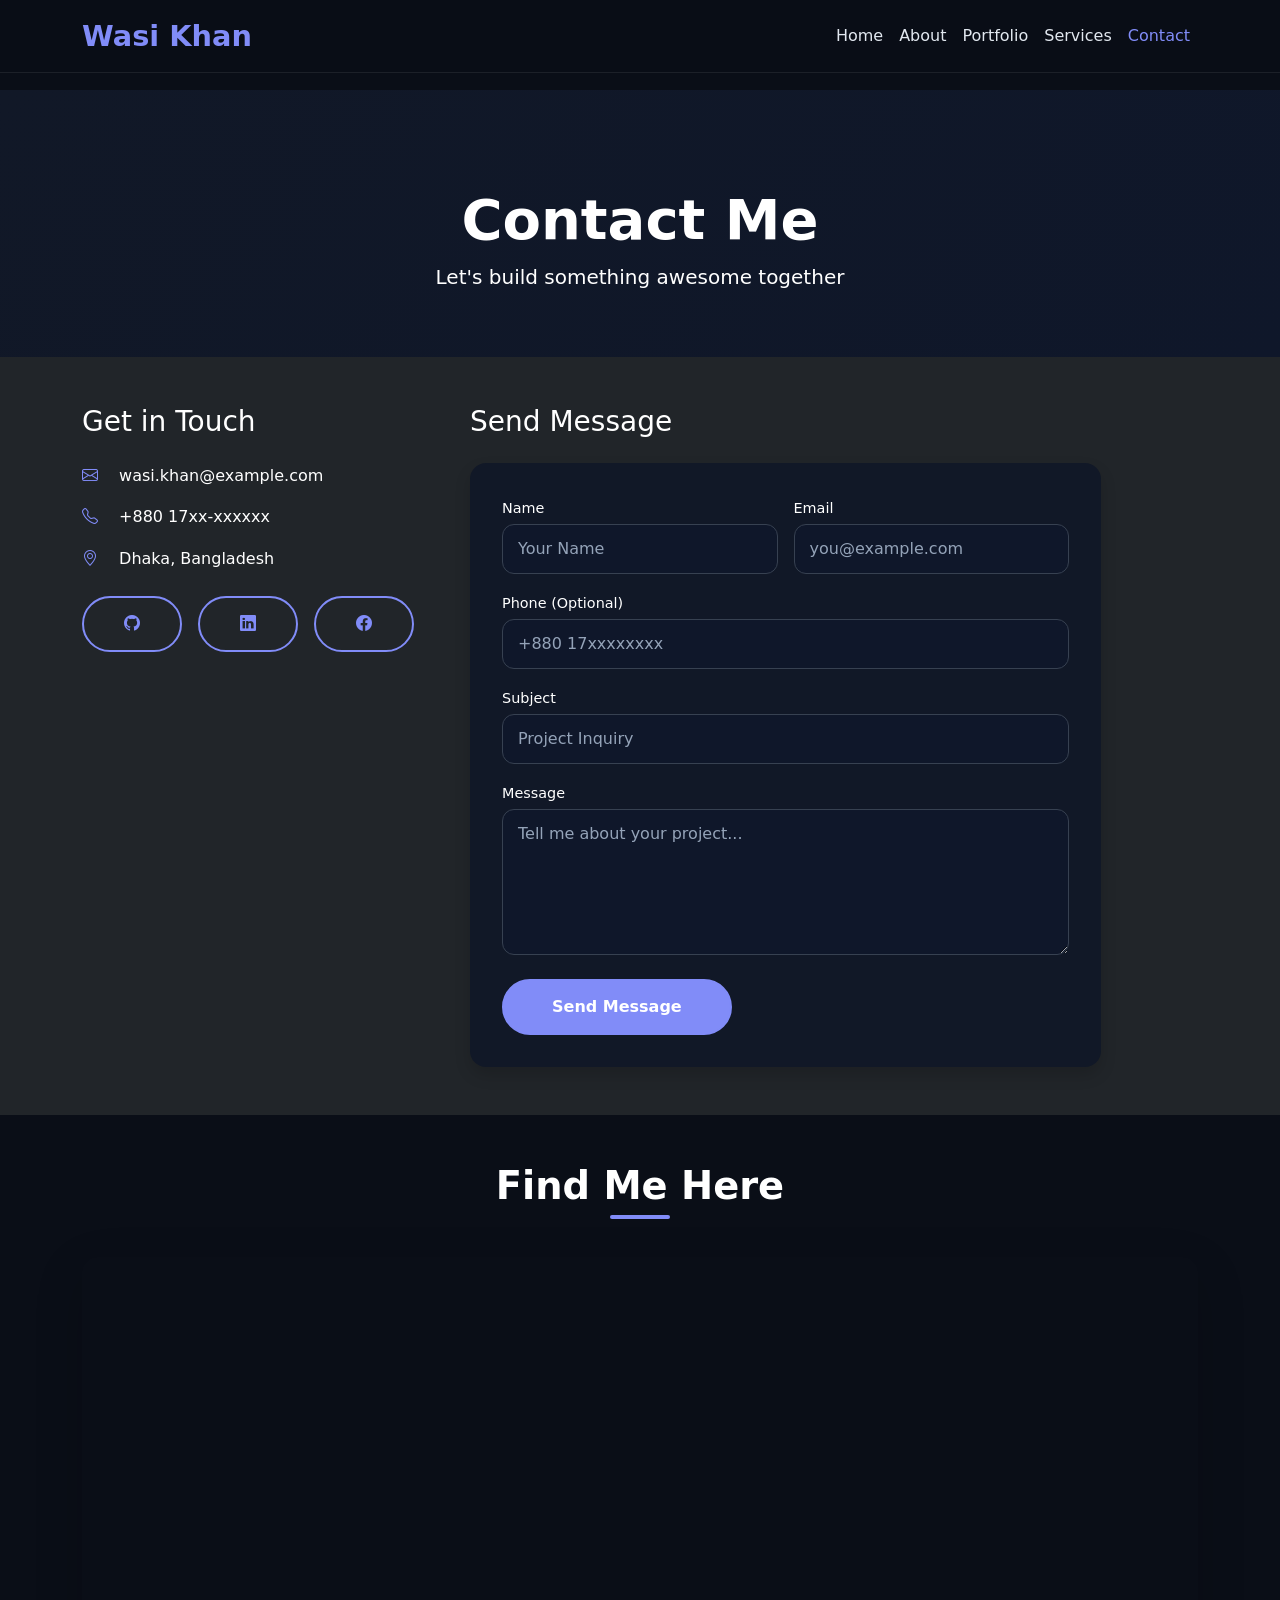
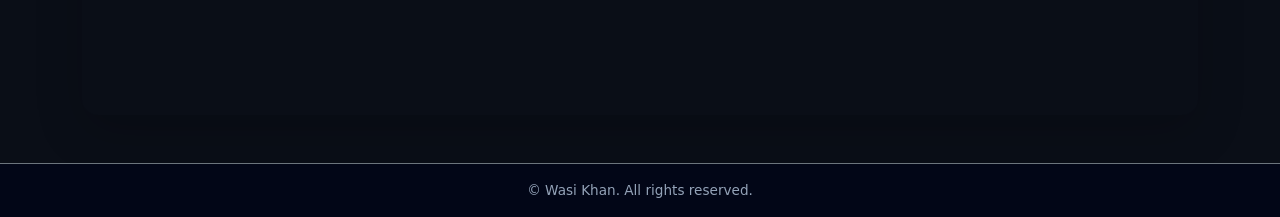
<file: contact_me.html>
<!DOCTYPE html>
<html lang="en">
<head>
    <meta charset="UTF-8">
    <meta name="viewport" content="width=device-width, initial-scale=1.0">
    <title>Contact - Wasi Khan</title>
    <link href="https://cdn.jsdelivr.net/npm/bootstrap@5.3.3/dist/css/bootstrap.min.css" rel="stylesheet">
    <link rel="stylesheet" href="https://cdn.jsdelivr.net/npm/bootstrap-icons@1.11.3/font/bootstrap-icons.min.css">
    <link rel="stylesheet" href="style.css">
</head>
<body>

    <nav class="navbar navbar-expand-lg fixed-top">
        <div class="container">
            <a class="navbar-brand" href="home.html">Wasi Khan</a>
            <button class="navbar-toggler" type="button" data-bs-toggle="collapse" data-bs-target="#nav">
                <span class="navbar-toggler-icon"></span>
            </button>
            <div class="collapse navbar-collapse" id="nav">
                <ul class="navbar-nav ms-auto">
                    <li><a class="nav-link" href="home.html">Home</a></li>
                    <li><a class="nav-link" href="about.html">About</a></li>
                    <li><a class="nav-link" href="portfolio.html">Portfolio</a></li>
                    <li><a class="nav-link" href="services.html">Services</a></li>
                    <li><a class="nav-link active" href="contact_me.html">Contact</a></li>
                </ul>
            </div>
        </div>
    </nav>

    <section class="py-5 text-center text-white" style="background: linear-gradient(135deg,#111827,#0f172a)">
        <div class="container pt-5">
            <h1 class="display-4 fw-bold">Contact Me</h1>
            <p class="lead">Let's build something awesome together</p>
        </div>
    </section>

    <section class="py-5 bg-dark">
        <div class="container">
            <div class="row g-5 align-items-start">
                <div class="col-lg-4 text-white">
                    <h3 class="mb-4">Get in Touch</h3>
                    <p class="mb-3"><i class="bi bi-envelope me-3 text-primary"></i> wasi.khan@example.com</p>
                    <p class="mb-3"><i class="bi bi-telephone me-3 text-primary"></i> +880 17xx-xxxxxx</p>
                    <p class="mb-4"><i class="bi bi-geo-alt me-3 text-primary"></i> Dhaka, Bangladesh</p>
                    <div class="d-flex gap-3">
                        <a href="#" class="btn btn-outline-light"><i class="bi bi-github"></i></a>
                        <a href="#" class="btn btn-outline-light"><i class="bi bi-linkedin"></i></a>
                        <a href="#" class="btn btn-outline-light"><i class="bi bi-facebook"></i></a>
                    </div>
                </div>

                <div class="col-lg-7">
                    <h3 class="text-white mb-4 text-center text-lg-start">Send Message</h3>
                    <div class="card bg-card border-0 p-4 p-lg-5 rounded-4 shadow">
                        <form id="contactForm" novalidate>
                            <div class="row g-3">
                                <div class="col-md-6">
                                    <label class="text-white mb-1">Name</label>
                                    <input type="text" class="form-control" id="name" placeholder="Your Name" required>
                                </div>
                                <div class="col-md-6">
                                    <label class="text-white mb-1">Email</label>
                                    <input type="email" class="form-control" id="email" placeholder="you@example.com" required>
                                </div>
                                <div class="col-12">
                                    <label class="text-white mb-1">Phone (Optional)</label>
                                    <input type="text" class="form-control" id="phone" placeholder="+880 17xxxxxxxx">
                                </div>
                                <div class="col-12">
                                    <label class="text-white mb-1">Subject</label>
                                    <input type="text" class="form-control" id="subject" placeholder="Project Inquiry" required>
                                </div>
                                <div class="col-12">
                                    <label class="text-white mb-1">Message</label>
                                    <textarea class="form-control" id="message" rows="5" placeholder="Tell me about your project..." required></textarea>
                                </div>
                                <div class="col-12 mt-4">
                                    <button type="submit" class="btn btn-primary btn-lg px-5">Send Message</button>
                                    <span id="status" class="ms-3 fw-bold"></span>
                                </div>
                            </div>
                        </form>
                    </div>
                </div>
            </div>
        </div>
    </section>

    <section class="py-5">
        <div class="container">
            <h2 class="section-title text-white text-center mb-5">Find Me Here</h2>
            <div class="shadow-lg overflow-hidden rounded-4">
                <iframe 
                    src="https://www.google.com/maps/embed?pb=!1m18!1m12!1m3!1d3651.9!2d90.4078!3d23.8103!2m3!1f0!2f0!3f0!3m2!1i1024!2i768!4f13.1!3m3!1m2!1s0x3755b8b7a55cd36f%3A0xfcc5c28d1c3e!2sDhaka!5e0!3m2!1sen!2sbd!4v1234567890"
                    width="100%" height="450" style="border:0;" allowfullscreen="" loading="lazy">
                </iframe>
            </div>
        </div>
    </section>

    <footer class="py-3 text-center text-muted border-top border-secondary">
        <p class="mb-0">© <span id="year"></span> Wasi Khan. All rights reserved.</p>
    </footer>

    <script src="https://cdn.jsdelivr.net/npm/bootstrap@5.3.3/dist/js/bootstrap.bundle.min.js"></script>
    <script src="script.js"></script>
</body>
</html>
</file>
<file: style.css>
:root {
    --bg: #0a0e17;
    --card: #111827;
    --text: #f1f5f9;
    --muted: #94a3b8;
    --primary: #818cf8;
    --accent: #c084fc;
}

* {
    margin: 0;
    padding: 0;
    box-sizing: border-box;
}

body {
    background: var(--bg);
    color: var(--text);
    font-family: 'Inter', system-ui, sans-serif;
    line-height: 1.6;
    padding-top: 70px;
}

@media (min-width: 992px) {
    body { padding-top: 90px; }
}

.navbar {
    background: rgba(10, 14, 23, 0.95) !important;
    backdrop-filter: blur(12px);
    transition: 0.4s;
    border-bottom: 1px solid rgba(255, 255, 255, 0.08); 
}

.navbar-brand {
    font-weight: 800;
    font-size: 1.5rem; 
    color: var(--primary) !important;
}

@media (min-width: 768px) {
    .navbar-brand { font-size: 1.8rem; }
}

.nav-link {
    color: #e2e8f0 !important;
    font-weight: 500;
}

.nav-link:hover,
.nav-link.active {
    color: var(--primary) !important;
}

.hero-carousel .carousel-item {
    height: 70vh; 
    max-height: 650px;
    min-height: 450px; 
    background: no-repeat center center/cover;
}

.hero-carousel .carousel-caption {
    bottom: 20%; 
    background: rgba(0,0,0,0.7);
    border-radius: 15px;
    padding: 1.5rem;
    width: 90%;
    left: 5%;
    right: 5%;
}

.hero-carousel h1 {
    font-size: 1.8rem;
    font-weight: 800;
    color: white;
    margin-bottom: 0.5rem;
}

.hero-carousel .lead {
    font-size: 1rem;
    margin-bottom: 1rem;
}

@media (min-width: 768px) {
    .hero-carousel h1 { font-size: 4.5rem; }
    .hero-carousel .lead { font-size: 1.25rem; }
    .hero-carousel .carousel-caption { padding: 2rem; bottom: 30%; width: 70%; left: 15%; }
}

.section-title {
    font-size: 2rem;
    font-weight: 800;
    text-align: center;
    margin-bottom: 2.5rem;
    color: white;
    position: relative;
}

@media (min-width: 768px) {
    .section-title { font-size: 2.4rem; margin-bottom: 3.5rem; }
}

.section-title::after {
    content: '';
    width: 60px;
    height: 4px;
    background: var(--primary);
    position: absolute;
    bottom: -10px;
    left: 50%;
    transform: translateX(-50%);
    border-radius: 10px;
}

.card,
.bg-card,
.service-card,
.skill-card,
.mission-card,
.testimonial-card {
    background: #111827 !important;
    border: 1px solid #1f2937;
    border-radius: 16px;
    padding: 1.5rem !important;
    transition: all 0.4s ease;
    color: #e2e8f0;
    height: 100%;
}

@media (min-width: 768px) {
    .card, .bg-card, .service-card, .skill-card, .mission-card, .testimonial-card {
        padding: 2rem !important;
        border-radius: 20px;
    }
}

.testimonial-card {
    display: flex;
    flex-direction: column;
    align-items: center; 
    text-align: center; 
}

.card:hover,
.service-card:hover,
.skill-card:hover,
.mission-card:hover {
    transform: translateY(-8px);
    box-shadow: 0 16px 30px rgba(129,140,248,0.2);
    border-color: var(--primary) !important;
}

.service-card i,
.skill-card i,
.mission-card i {
    font-size: 2.5rem;
    color: var(--primary);
    margin-bottom: 1rem;
}

@media (min-width: 768px) {
    .service-card i, .skill-card i, .mission-card i { font-size: 3.2rem; }
}

.icon-box {
    width: 70px;
    height: 70px;
    border-radius: 50%;
    display: flex;
    align-items: center;
    justify-content: center;
    margin: 0 auto 15px;
}

@media (min-width: 768px) {
    .icon-box { width: 90px; height: 90px; margin-bottom: 20px; }
}

.testimonial-card img {
    width: 65px;
    height: 65px;
    border: 3px solid var(--primary);
    margin-bottom: 1rem;
}

@media (min-width: 768px) {
    .testimonial-card img { width: 80px; height: 80px; border-width: 4px; }
}

.accordion-button {
    background: #111827 !important;
    color: #e2e8f0 !important;
    font-weight: 600;
    padding: 1rem 1.2rem;
    font-size: 0.95rem;
}

@media (min-width: 768px) {
    .accordion-button { padding: 1.2rem 1.5rem; font-size: 1rem; }
}

.accordion-button:not(.collapsed) {
    background: var(--primary) !important;
    color: white !important;
}

.accordion-body {
    background: #0d1117;
    color: #94a3b8;
    padding: 1.2rem;
}

.timeline::before {
    content: '';
    position: absolute;
    top: 0;
    bottom: 0;
    left: 20px;
    width: 2px;
    background: #374151;
}

@media (min-width: 992px) {
    .timeline::before { left: 50%; }
}

#contactForm .form-control {
    background: #0f172a;
    border: 1px solid #374151;
    color: white;
    padding: 12px 15px;
    border-radius: 12px;
    font-size: 1rem;
}

#contactForm .form-control:focus {
    background: #0f172a;
    border-color: var(--primary);
    box-shadow: 0 0 0 3px rgba(129,140,248,0.2);
    color: white;
}

#contactForm .form-control::placeholder {
    color: #94a3b8;
}

.btn-primary, .btn-outline-light {
    font-weight: 600;
    padding: 10px 25px;
    border-radius: 50px;
    transition: all 0.4s;
    font-size: 0.9rem;
}

.btn-primary {
    background: var(--primary) !important;
    border: 2px solid var(--primary) !important;
    color: white !important;
}

.btn-outline-light {
    background: transparent !important;
    border: 2px solid var(--primary) !important;
    color: var(--primary) !important;
}

@media (min-width: 768px) {
    .btn-primary, .btn-outline-light { padding: 14px 40px; font-size: 1rem; }
}

.btn-primary:hover, .btn-outline-light:hover {
    transform: translateY(-4px);
    box-shadow: 0 12px 30px rgba(129,140,248,0.4);
}

footer {
    background: #020617;
    padding: 1rem 0;
    text-align: center;
    color: #94a3b8;
    font-size: 0.85rem;
}

label {
    font-weight: 500;
    font-size: 0.9rem;
    margin-bottom: 5px;
    color: #e2e8f0;
}

h1, h2, h3, h4, h5, h6 { color: white !important; }
.text-primary { color: var(--primary) !important; }
.text-muted { color: var(--muted) !important; }

@media (max-width: 374px) {
    .navbar-brand { font-size: 1.3rem; }
    .hero-carousel h1 { font-size: 1.5rem; }
    .btn-lg { padding: 8px 16px; font-size: 0.85rem; }
    .container { padding-left: 10px; padding-right: 10px; }
}
</file>
